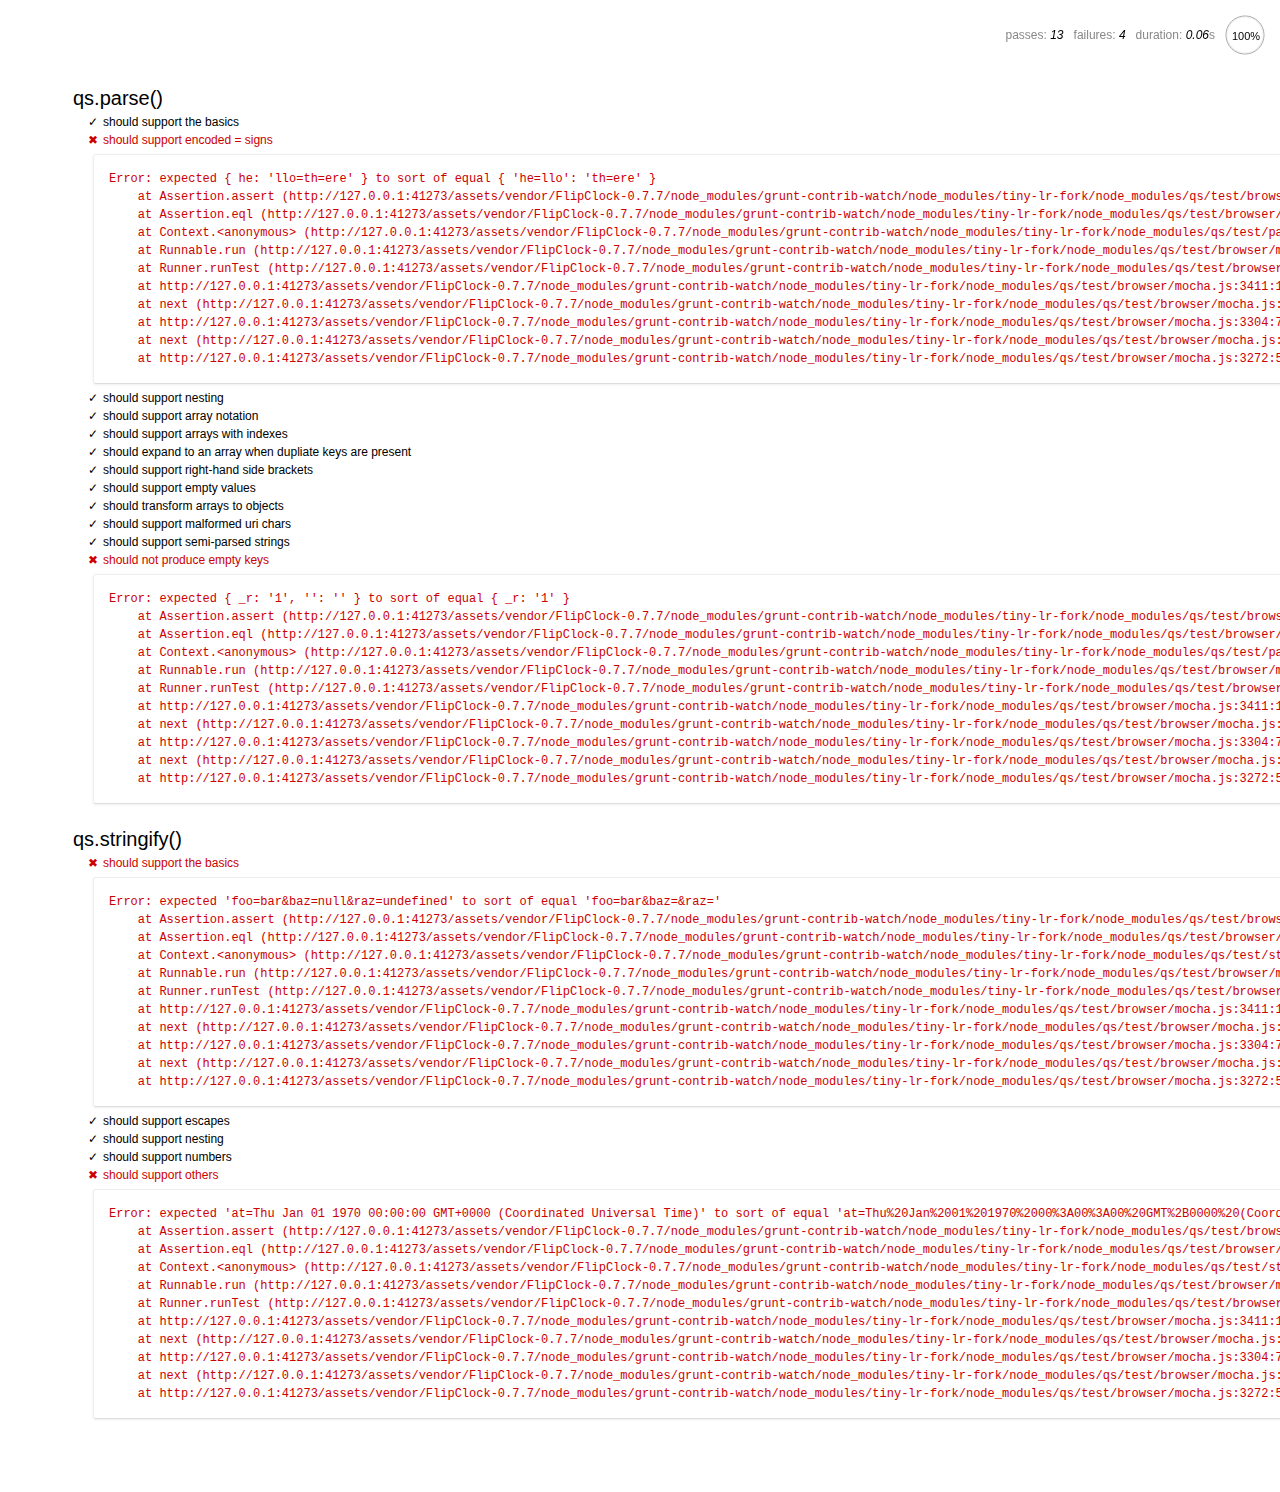
<file: assets/vendor/FlipClock-0.7.7/node_modules/grunt-contrib-watch/node_modules/tiny-lr-fork/node_modules/qs/test/browser/index.html>
<html>
  <head>
    <title>Mocha</title>
    <meta http-equiv="Content-Type" content="text/html; charset=UTF-8">
    <link rel="stylesheet" href="mocha.css" />
    <script src="jquery.js" type="text/javascript"></script>
    <script src="expect.js"></script>
    <script src="mocha.js"></script>
    <script>mocha.setup('bdd')</script>
    <script src="qs.js"></script>
    <script src="../parse.js"></script>
    <script src="../stringify.js"></script>
    <script>onload = mocha.run;</script>
  </head>
  <body>
    <div id="mocha"></div>
  </body>
</html>
</file>
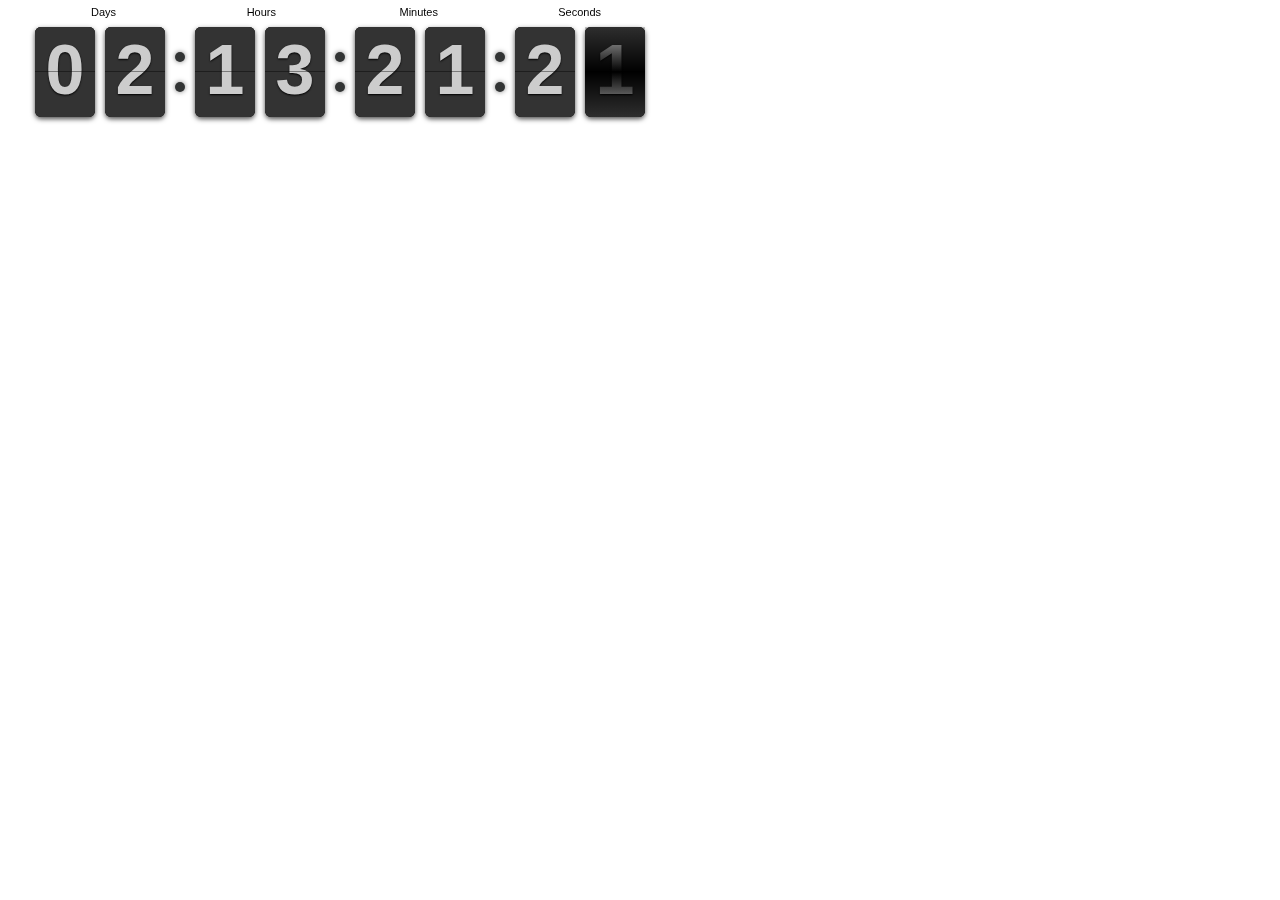
<file: assets/vendor/FlipClock-0.7.7/examples/base.html>
<html>
	<head>
		<link rel="stylesheet" href="../compiled/flipclock.css">

		<script src="http://ajax.googleapis.com/ajax/libs/jquery/1.10.2/jquery.min.js"></script>

		<script src="../compiled/flipclock.js"></script>
	</head>
	<body>
	<div class="clock" style="margin:2em;"></div>
	<div class="message"></div>

	<script type="text/javascript">
		var clock;
		
		$(document).ready(function() {
			var clock;

			clock = $('.clock').FlipClock({
		        clockFace: 'DailyCounter',
		        autoStart: false,
		        callbacks: {
		        	stop: function() {
		        		$('.message').html('The clock has stopped!')
		        	}
		        }
		    });
				    
		    clock.setTime(220880);
		    clock.setCountdown(true);
		    clock.start();

		});
	</script>
	
	</body>
</html>
</file>
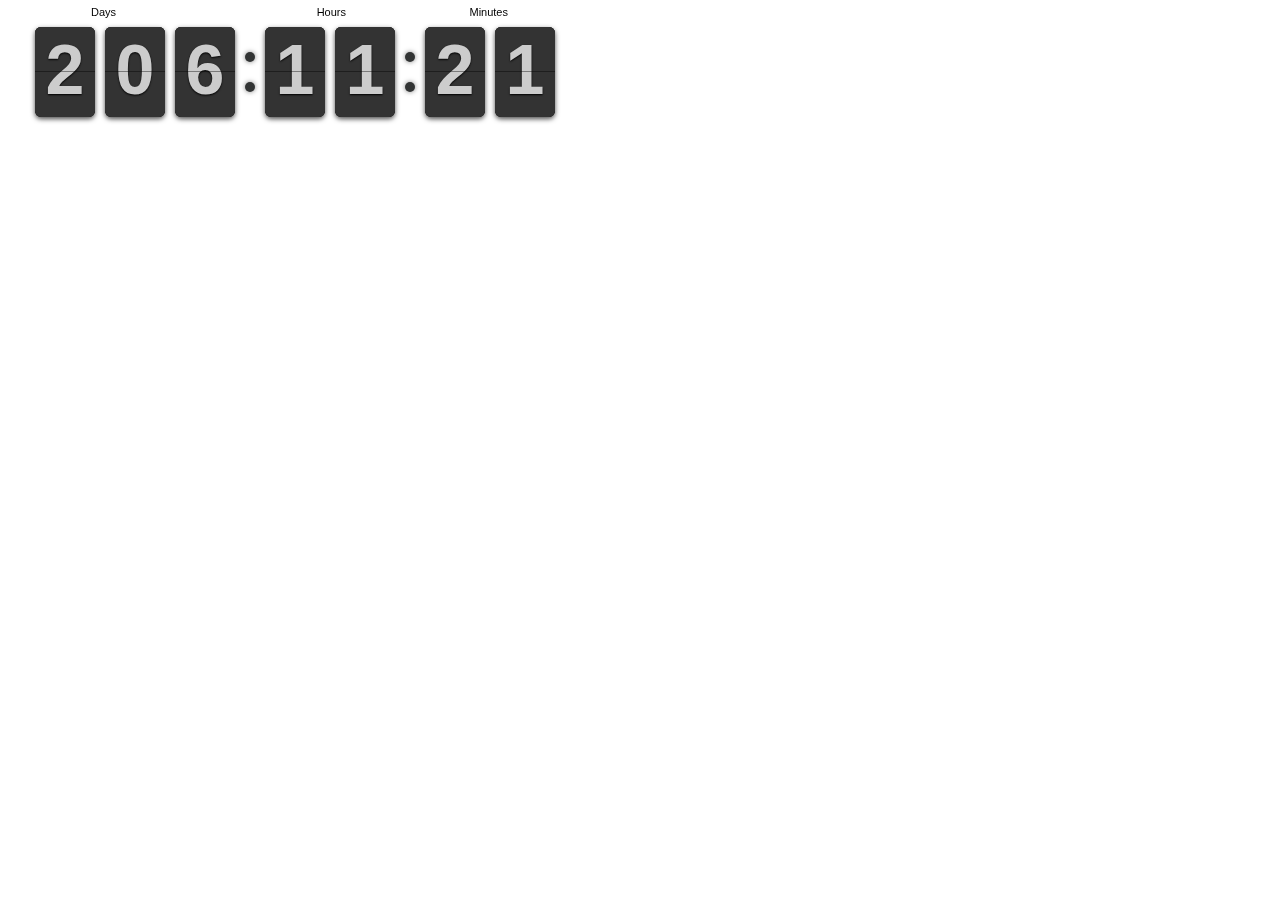
<file: assets/vendor/FlipClock-0.7.7/examples/countdown-from-new-years-without-seconds.html>
<html>
	<head>
		<link rel="stylesheet" href="../compiled/flipclock.css">

		<script src="http://ajax.googleapis.com/ajax/libs/jquery/1.10.2/jquery.min.js"></script>

		<script src="../compiled/flipclock.js"></script>	
	</head>
	<body>
		<div class="clock" style="margin:2em;"></div>
		
		<script type="text/javascript">
			var clock;

			$(document).ready(function() {

				// Grab the current date
				var currentDate = new Date();

				// Set some date in the past. In this case, it's always been since Jan 1
				var pastDate  = new Date(currentDate.getFullYear(), 0, 1);

				// Calculate the difference in seconds between the future and current date
				var diff = currentDate.getTime() / 1000 - pastDate.getTime() / 1000;

				// Instantiate a coutdown FlipClock
				clock = $('.clock').FlipClock(diff, {
					clockFace: 'DailyCounter',
					showSeconds: false
				});
			});
		</script>
		
	</body>
</html>
</file>
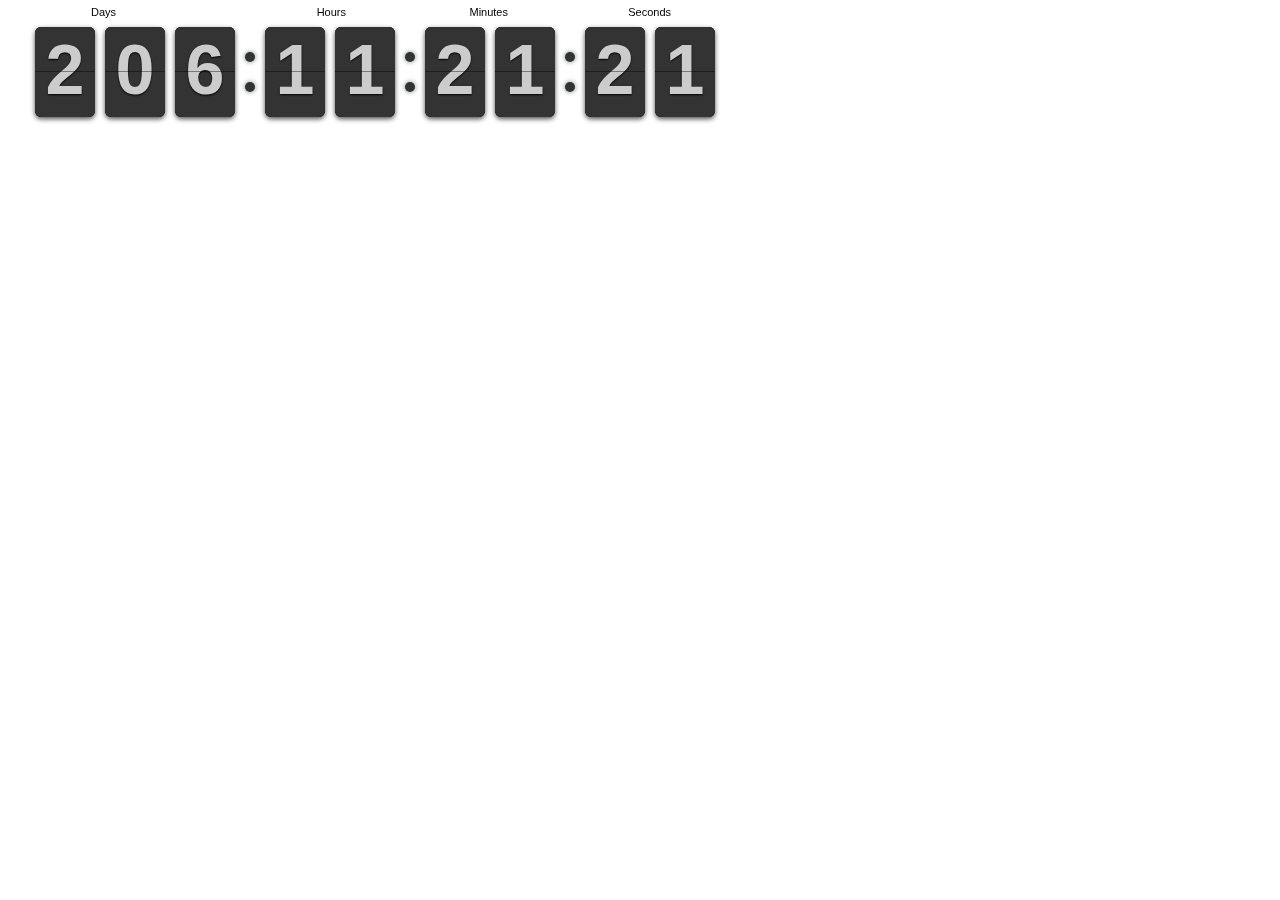
<file: assets/vendor/FlipClock-0.7.7/examples/countdown-from-new-years.html>
<html>
	<head>
		<link rel="stylesheet" href="../compiled/flipclock.css">

		<script src="http://ajax.googleapis.com/ajax/libs/jquery/1.10.2/jquery.min.js"></script>

		<script src="../compiled/flipclock.js"></script>	
	</head>
	<body>
		<div class="clock" style="margin:2em;"></div>
		
		<script type="text/javascript">
			var clock;

			$(document).ready(function() {

				// Grab the current date
				var currentDate = new Date();

				// Set some date in the past. In this case, it's always been since Jan 1
				var pastDate  = new Date(currentDate.getFullYear(), 0, 1);

				// Calculate the difference in seconds between the future and current date
				var diff = currentDate.getTime() / 1000 - pastDate.getTime() / 1000;

				// Instantiate a coutdown FlipClock
				clock = $('.clock').FlipClock(diff, {
					clockFace: 'DailyCounter'
				});
			});
		</script>
		
	</body>
</html>
</file>
<file: assets/vendor/FlipClock-0.7.7/node_modules/grunt-contrib-watch/node_modules/tiny-lr-fork/node_modules/qs/test/browser/mocha.css>
body {
  font: 20px/1.5 "Helvetica Neue", Helvetica, Arial, sans-serif;
  padding: 60px 50px;
}

#mocha h1, h2 {
  margin: 0;
}

#mocha h1 {
  margin-top: 15px;
  font-size: 1em;
  font-weight: 200;
}

#mocha .suite .suite h1 {
  margin-top: 0;
  font-size: .8em;
}

#mocha h2 {
  font-size: 12px;
  font-weight: normal;
  cursor: pointer;
}

#mocha .suite {
  margin-left: 15px;
}

#mocha .test {
  margin-left: 15px;
}

#mocha .test:hover h2::after {
  position: relative;
  top: 0;
  right: -10px;
  content: '(view source)';
  font-size: 12px;
  font-family: arial;
  color: #888;
}

#mocha .test.pending:hover h2::after {
  content: '(pending)';
  font-family: arial;
}

#mocha .test.pass.medium .duration {
  background: #C09853;
}

#mocha .test.pass.slow .duration {
  background: #B94A48;
}

#mocha .test.pass::before {
  content: '✓';
  font-size: 12px;
  display: block;
  float: left;
  margin-right: 5px;
}

#mocha .test.pass .duration {
  font-size: 9px;
  margin-left: 5px;
  padding: 2px 5px;
  color: white;
  -webkit-box-shadow: inset 0 1px 1px rgba(0,0,0,.2);
  -moz-box-shadow: inset 0 1px 1px rgba(0,0,0,.2);
  box-shadow: inset 0 1px 1px rgba(0,0,0,.2);
  -webkit-border-radius: 5px;
  -moz-border-radius: 5px;
  -ms-border-radius: 5px;
  -o-border-radius: 5px;
  border-radius: 5px;
}

#mocha .test.pass.fast .duration {
  display: none;
}

#mocha .test.pending {
  color: #0b97c4;
}

#mocha .test.pending::before {
  content: '◦';
  color: #0b97c4;
}

#mocha .test.fail {
  color: #c00;
}

#mocha .test.fail pre {
  color: black;
}

#mocha .test.fail::before {
  content: '✖';
  font-size: 12px;
  display: block;
  float: left;
  margin-right: 5px;
  color: #c00;
}

#mocha .test pre.error {
  color: #c00;
}

#mocha .test pre {
  display: inline-block;
  font: 12px/1.5 monaco, monospace;
  margin: 5px;
  padding: 15px;
  border: 1px solid #eee;
  border-bottom-color: #ddd;
  -webkit-border-radius: 3px;
  -webkit-box-shadow: 0 1px 3px #eee;
}

#error {
  color: #c00;
  font-size: 1.5  em;
  font-weight: 100;
  letter-spacing: 1px;
}

#stats {
  position: fixed;
  top: 15px;
  right: 10px;
  font-size: 12px;
  margin: 0;
  color: #888;
}

#stats .progress {
  float: right;
  padding-top: 0;
}

#stats em {
  color: black;
}

#stats li {
  display: inline-block;
  margin: 0 5px;
  list-style: none;
  padding-top: 11px;
}

code .comment { color: #ddd }
code .init { color: #2F6FAD }
code .string { color: #5890AD }
code .keyword { color: #8A6343 }
code .number { color: #2F6FAD }
</file>
<file: assets/vendor/FlipClock-0.7.7/compiled/flipclock.css>
/* Get the bourbon mixin from http://bourbon.io */
/* Reset */
.flip-clock-wrapper * {
    -webkit-box-sizing: border-box;
    -moz-box-sizing: border-box;
    -ms-box-sizing: border-box;
    -o-box-sizing: border-box;
    box-sizing: border-box;
    -webkit-backface-visibility: hidden;
    -moz-backface-visibility: hidden;
    -ms-backface-visibility: hidden;
    -o-backface-visibility: hidden;
    backface-visibility: hidden;
}

.flip-clock-wrapper a {
  cursor: pointer;
  text-decoration: none;
  color: #ccc; }

.flip-clock-wrapper a:hover {
  color: #fff; }

.flip-clock-wrapper ul {
  list-style: none; }

.flip-clock-wrapper.clearfix:before,
.flip-clock-wrapper.clearfix:after {
  content: " ";
  display: table; }

.flip-clock-wrapper.clearfix:after {
  clear: both; }

.flip-clock-wrapper.clearfix {
  *zoom: 1; }

/* Main */
.flip-clock-wrapper {
  font: normal 11px "Helvetica Neue", Helvetica, sans-serif;
  -webkit-user-select: none; }

.flip-clock-meridium {
  background: none !important;
  box-shadow: 0 0 0 !important;
  font-size: 36px !important; }

.flip-clock-meridium a { color: #313333; }

.flip-clock-wrapper {
  text-align: center;
  position: relative;
  width: 100%;
  margin: 1em;
}

.flip-clock-wrapper:before,
.flip-clock-wrapper:after {
    content: " "; /* 1 */
    display: table; /* 2 */
}
.flip-clock-wrapper:after {
    clear: both;
}

/* Skeleton */
.flip-clock-wrapper ul {
  position: relative;
  float: left;
  margin: 5px;
  width: 60px;
  height: 90px;
  font-size: 80px;
  font-weight: bold;
  line-height: 87px;
  border-radius: 6px;
  background: #000;
}

.flip-clock-wrapper ul li {
  z-index: 1;
  position: absolute;
  left: 0;
  top: 0;
  width: 100%;
  height: 100%;
  line-height: 87px;
  text-decoration: none !important;
}

.flip-clock-wrapper ul li:first-child {
  z-index: 2; }

.flip-clock-wrapper ul li a {
  display: block;
  height: 100%;
  -webkit-perspective: 200px;
  -moz-perspective: 200px;
  perspective: 200px;
  margin: 0 !important;
  overflow: visible !important;
  cursor: default !important; }

.flip-clock-wrapper ul li a div {
  z-index: 1;
  position: absolute;
  left: 0;
  width: 100%;
  height: 50%;
  font-size: 80px;
  overflow: hidden; 
  outline: 1px solid transparent; }

.flip-clock-wrapper ul li a div .shadow {
  position: absolute;
  width: 100%;
  height: 100%;
  z-index: 2; }

.flip-clock-wrapper ul li a div.up {
  -webkit-transform-origin: 50% 100%;
  -moz-transform-origin: 50% 100%;
  -ms-transform-origin: 50% 100%;
  -o-transform-origin: 50% 100%;
  transform-origin: 50% 100%;
  top: 0; }

.flip-clock-wrapper ul li a div.up:after {
  content: "";
  position: absolute;
  top: 44px;
  left: 0;
  z-index: 5;
  width: 100%;
  height: 3px;
  background-color: #000;
  background-color: rgba(0, 0, 0, 0.4); }

.flip-clock-wrapper ul li a div.down {
  -webkit-transform-origin: 50% 0;
  -moz-transform-origin: 50% 0;
  -ms-transform-origin: 50% 0;
  -o-transform-origin: 50% 0;
  transform-origin: 50% 0;
  bottom: 0;
  border-bottom-left-radius: 6px;
  border-bottom-right-radius: 6px;
}

.flip-clock-wrapper ul li a div div.inn {
  position: absolute;
  left: 0;
  z-index: 1;
  width: 100%;
  height: 200%;
  color: #ccc;
  text-shadow: 0 1px 2px #000;
  text-align: center;
  background-color: #333;
  border-radius: 6px;
  font-size: 70px; }

.flip-clock-wrapper ul li a div.up div.inn {
  top: 0; }

.flip-clock-wrapper ul li a div.down div.inn {
  bottom: 0; }

/* PLAY */
.flip-clock-wrapper ul.play li.flip-clock-before {
  z-index: 3; }

.flip-clock-wrapper .flip {   box-shadow: 0 2px 5px rgba(0, 0, 0, 0.7); }

.flip-clock-wrapper ul.play li.flip-clock-active {
  -webkit-animation: asd 0.5s 0.5s linear both;
  -moz-animation: asd 0.5s 0.5s linear both;
  animation: asd 0.5s 0.5s linear both;
  z-index: 5; }

.flip-clock-divider {
  float: left;
  display: inline-block;
  position: relative;
  width: 20px;
  height: 100px; }

.flip-clock-divider:first-child {
  width: 0; }

.flip-clock-dot {
  display: block;
  background: #323434;
  width: 10px;
  height: 10px;
  position: absolute;
  border-radius: 50%;
  box-shadow: 0 0 5px rgba(0, 0, 0, 0.5);
  left: 5px; }

.flip-clock-divider .flip-clock-label {
  position: absolute;
  top: -1.5em;
  right: -86px;
  color: black;
  text-shadow: none; }

.flip-clock-divider.minutes .flip-clock-label {
  right: -88px; }

.flip-clock-divider.seconds .flip-clock-label {
  right: -91px; }

.flip-clock-dot.top {
  top: 30px; }

.flip-clock-dot.bottom {
  bottom: 30px; }

@-webkit-keyframes asd {
  0% {
    z-index: 2; }

  20% {
    z-index: 4; }

  100% {
    z-index: 4; } }

@-moz-keyframes asd {
  0% {
    z-index: 2; }

  20% {
    z-index: 4; }

  100% {
    z-index: 4; } }

@-o-keyframes asd {
  0% {
    z-index: 2; }

  20% {
    z-index: 4; }

  100% {
    z-index: 4; } }

@keyframes asd {
  0% {
    z-index: 2; }

  20% {
    z-index: 4; }

  100% {
    z-index: 4; } }

.flip-clock-wrapper ul.play li.flip-clock-active .down {
  z-index: 2;
  -webkit-animation: turn 0.5s 0.5s linear both;
  -moz-animation: turn 0.5s 0.5s linear both;
  animation: turn 0.5s 0.5s linear both; }

@-webkit-keyframes turn {
  0% {
    -webkit-transform: rotateX(90deg); }

  100% {
    -webkit-transform: rotateX(0deg); } }

@-moz-keyframes turn {
  0% {
    -moz-transform: rotateX(90deg); }

  100% {
    -moz-transform: rotateX(0deg); } }

@-o-keyframes turn {
  0% {
    -o-transform: rotateX(90deg); }

  100% {
    -o-transform: rotateX(0deg); } }

@keyframes turn {
  0% {
    transform: rotateX(90deg); }

  100% {
    transform: rotateX(0deg); } }

.flip-clock-wrapper ul.play li.flip-clock-before .up {
  z-index: 2;
  -webkit-animation: turn2 0.5s linear both;
  -moz-animation: turn2 0.5s linear both;
  animation: turn2 0.5s linear both; }

@-webkit-keyframes turn2 {
  0% {
    -webkit-transform: rotateX(0deg); }

  100% {
    -webkit-transform: rotateX(-90deg); } }

@-moz-keyframes turn2 {
  0% {
    -moz-transform: rotateX(0deg); }

  100% {
    -moz-transform: rotateX(-90deg); } }

@-o-keyframes turn2 {
  0% {
    -o-transform: rotateX(0deg); }

  100% {
    -o-transform: rotateX(-90deg); } }

@keyframes turn2 {
  0% {
    transform: rotateX(0deg); }

  100% {
    transform: rotateX(-90deg); } }

.flip-clock-wrapper ul li.flip-clock-active {
  z-index: 3; }

/* SHADOW */
.flip-clock-wrapper ul.play li.flip-clock-before .up .shadow {
  background: -moz-linear-gradient(top, rgba(0, 0, 0, 0.1) 0%, black 100%);
  background: -webkit-gradient(linear, left top, left bottom, color-stop(0%, rgba(0, 0, 0, 0.1)), color-stop(100%, black));
  background: linear, top, rgba(0, 0, 0, 0.1) 0%, black 100%;
  background: -o-linear-gradient(top, rgba(0, 0, 0, 0.1) 0%, black 100%);
  background: -ms-linear-gradient(top, rgba(0, 0, 0, 0.1) 0%, black 100%);
  background: linear, to bottom, rgba(0, 0, 0, 0.1) 0%, black 100%;
  -webkit-animation: show 0.5s linear both;
  -moz-animation: show 0.5s linear both;
  animation: show 0.5s linear both; }

.flip-clock-wrapper ul.play li.flip-clock-active .up .shadow {
  background: -moz-linear-gradient(top, rgba(0, 0, 0, 0.1) 0%, black 100%);
  background: -webkit-gradient(linear, left top, left bottom, color-stop(0%, rgba(0, 0, 0, 0.1)), color-stop(100%, black));
  background: linear, top, rgba(0, 0, 0, 0.1) 0%, black 100%;
  background: -o-linear-gradient(top, rgba(0, 0, 0, 0.1) 0%, black 100%);
  background: -ms-linear-gradient(top, rgba(0, 0, 0, 0.1) 0%, black 100%);
  background: linear, to bottom, rgba(0, 0, 0, 0.1) 0%, black 100%;
  -webkit-animation: hide 0.5s 0.3s linear both;
  -moz-animation: hide 0.5s 0.3s linear both;
  animation: hide 0.5s 0.3s linear both; }

/*DOWN*/
.flip-clock-wrapper ul.play li.flip-clock-before .down .shadow {
  background: -moz-linear-gradient(top, black 0%, rgba(0, 0, 0, 0.1) 100%);
  background: -webkit-gradient(linear, left top, left bottom, color-stop(0%, black), color-stop(100%, rgba(0, 0, 0, 0.1)));
  background: linear, top, black 0%, rgba(0, 0, 0, 0.1) 100%;
  background: -o-linear-gradient(top, black 0%, rgba(0, 0, 0, 0.1) 100%);
  background: -ms-linear-gradient(top, black 0%, rgba(0, 0, 0, 0.1) 100%);
  background: linear, to bottom, black 0%, rgba(0, 0, 0, 0.1) 100%;
  -webkit-animation: show 0.5s linear both;
  -moz-animation: show 0.5s linear both;
  animation: show 0.5s linear both; }

.flip-clock-wrapper ul.play li.flip-clock-active .down .shadow {
  background: -moz-linear-gradient(top, black 0%, rgba(0, 0, 0, 0.1) 100%);
  background: -webkit-gradient(linear, left top, left bottom, color-stop(0%, black), color-stop(100%, rgba(0, 0, 0, 0.1)));
  background: linear, top, black 0%, rgba(0, 0, 0, 0.1) 100%;
  background: -o-linear-gradient(top, black 0%, rgba(0, 0, 0, 0.1) 100%);
  background: -ms-linear-gradient(top, black 0%, rgba(0, 0, 0, 0.1) 100%);
  background: linear, to bottom, black 0%, rgba(0, 0, 0, 0.1) 100%;
  -webkit-animation: hide 0.5s 0.3s linear both;
  -moz-animation: hide 0.5s 0.3s linear both;
  animation: hide 0.5s 0.2s linear both; }

@-webkit-keyframes show {
  0% {
    opacity: 0; }

  100% {
    opacity: 1; } }

@-moz-keyframes show {
  0% {
    opacity: 0; }

  100% {
    opacity: 1; } }

@-o-keyframes show {
  0% {
    opacity: 0; }

  100% {
    opacity: 1; } }

@keyframes show {
  0% {
    opacity: 0; }

  100% {
    opacity: 1; } }

@-webkit-keyframes hide {
  0% {
    opacity: 1; }

  100% {
    opacity: 0; } }

@-moz-keyframes hide {
  0% {
    opacity: 1; }

  100% {
    opacity: 0; } }

@-o-keyframes hide {
  0% {
    opacity: 1; }

  100% {
    opacity: 0; } }

@keyframes hide {
  0% {
    opacity: 1; }

  100% {
    opacity: 0; } }
</file>
